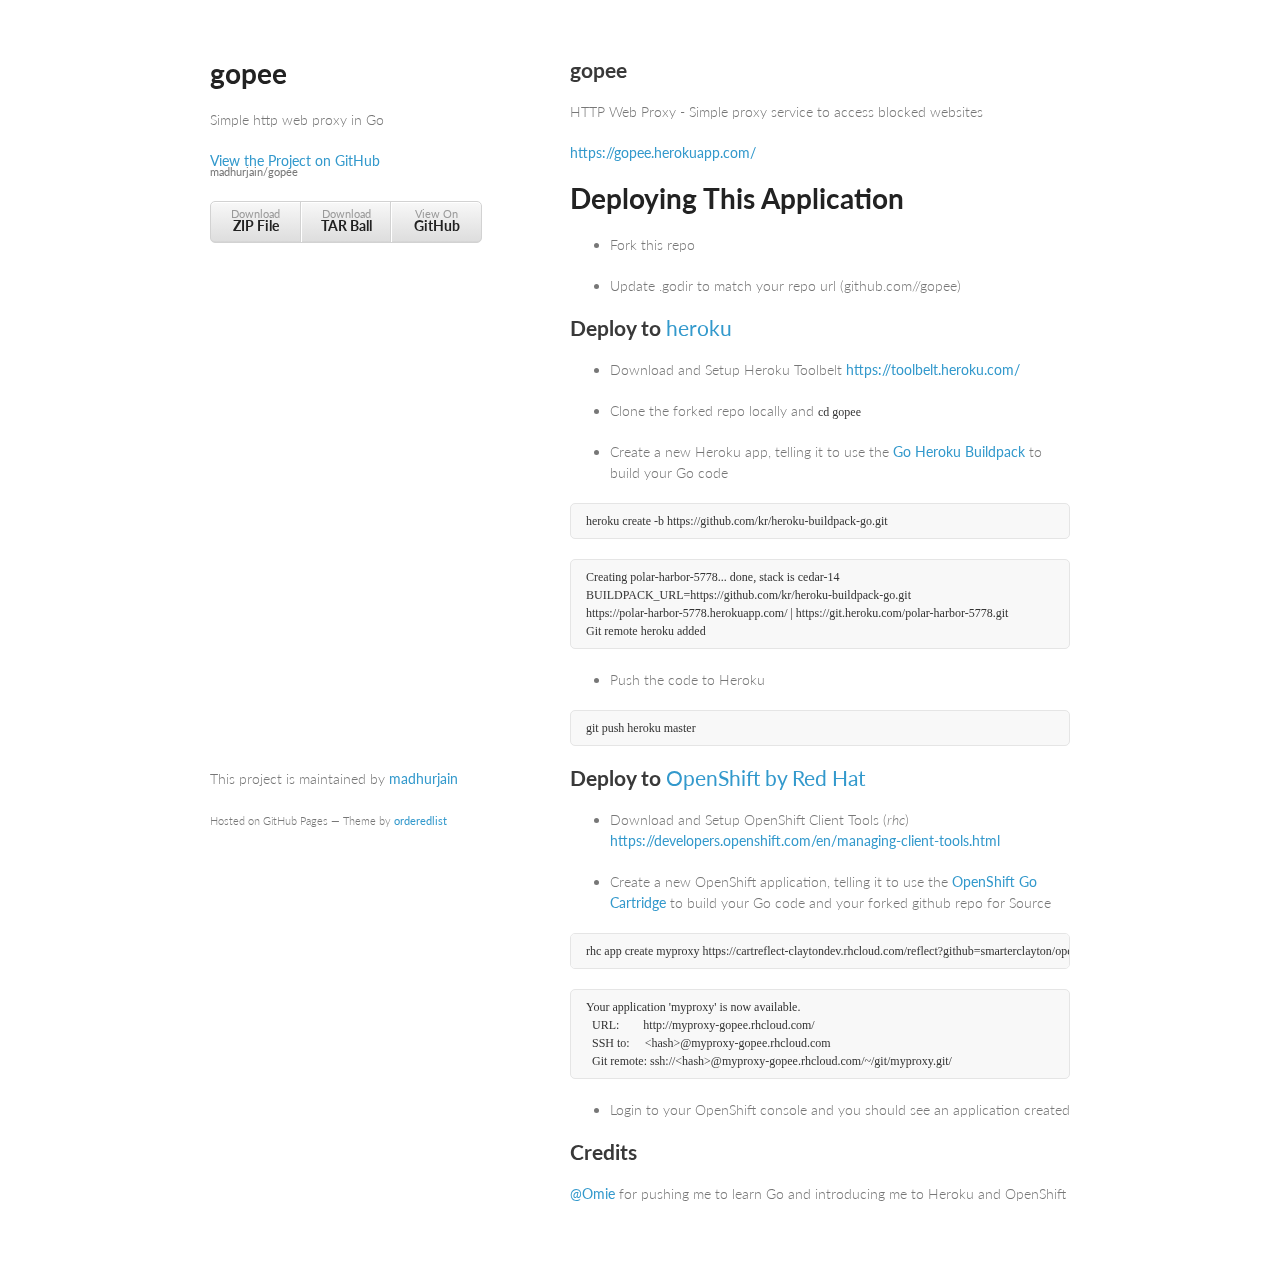
<file: index.html>
<!doctype html>
<html>
  <head>
    <meta charset="utf-8">
    <meta http-equiv="X-UA-Compatible" content="chrome=1">
    <title>gopee by madhurjain</title>

    <link rel="stylesheet" href="stylesheets/styles.css">
    <link rel="stylesheet" href="stylesheets/pygment_trac.css">
    <meta name="viewport" content="width=device-width, initial-scale=1, user-scalable=no">
    <!--[if lt IE 9]>
    <script src="//html5shiv.googlecode.com/svn/trunk/html5.js"></script>
    <![endif]-->
  </head>
  <body>
    <div class="wrapper">
      <header>
        <h1>gopee</h1>
        <p>Simple http web proxy in Go</p>

        <p class="view"><a href="https://github.com/madhurjain/gopee">View the Project on GitHub <small>madhurjain/gopee</small></a></p>


        <ul>
          <li><a href="https://github.com/madhurjain/gopee/zipball/master">Download <strong>ZIP File</strong></a></li>
          <li><a href="https://github.com/madhurjain/gopee/tarball/master">Download <strong>TAR Ball</strong></a></li>
          <li><a href="https://github.com/madhurjain/gopee">View On <strong>GitHub</strong></a></li>
        </ul>
      </header>
      <section>
        <h2>
<a id="gopee" class="anchor" href="#gopee" aria-hidden="true"><span class="octicon octicon-link"></span></a>gopee</h2>

<p>HTTP Web Proxy - Simple proxy service to access blocked websites</p>

<p><a href="https://gopee.herokuapp.com/">https://gopee.herokuapp.com/</a></p>

<h1>
<a id="deploying-this-application" class="anchor" href="#deploying-this-application" aria-hidden="true"><span class="octicon octicon-link"></span></a>Deploying This Application</h1>

<ul>
<li><p>Fork this repo</p></li>
<li><p>Update .godir to match your repo url (github.com//gopee)</p></li>
</ul>

<h2>
<a id="deploy-to-heroku" class="anchor" href="#deploy-to-heroku" aria-hidden="true"><span class="octicon octicon-link"></span></a>Deploy to <a href="https://www.heroku.com/">heroku</a>
</h2>

<ul>
<li><p>Download and Setup Heroku Toolbelt <a href="https://toolbelt.heroku.com/">https://toolbelt.heroku.com/</a></p></li>
<li><p>Clone the forked repo locally and <code>cd gopee</code></p></li>
<li><p>Create a new Heroku app, telling it to use the <a href="https://github.com/kr/heroku-buildpack-go">Go Heroku Buildpack</a> to build your Go code</p></li>
</ul>

<div class="highlight highlight-sh"><pre>heroku create -b https://github.com/kr/heroku-buildpack-go.git</pre></div>

<pre><code>Creating polar-harbor-5778... done, stack is cedar-14
BUILDPACK_URL=https://github.com/kr/heroku-buildpack-go.git
https://polar-harbor-5778.herokuapp.com/ | https://git.heroku.com/polar-harbor-5778.git
Git remote heroku added
</code></pre>

<ul>
<li>Push the code to Heroku</li>
</ul>

<div class="highlight highlight-sh"><pre>git push heroku master</pre></div>

<h2>
<a id="deploy-to-openshift-by-red-hat" class="anchor" href="#deploy-to-openshift-by-red-hat" aria-hidden="true"><span class="octicon octicon-link"></span></a>Deploy to <a href="https://www.openshift.com/">OpenShift by Red Hat</a>
</h2>

<ul>
<li><p>Download and Setup OpenShift Client Tools (<em>rhc</em>) <a href="https://developers.openshift.com/en/managing-client-tools.html">https://developers.openshift.com/en/managing-client-tools.html</a></p></li>
<li><p>Create a new OpenShift application, telling it to use the <a href="https://github.com/smarterclayton/openshift-go-cart">OpenShift Go Cartridge</a> to build your Go code and your forked github repo for Source</p></li>
</ul>

<div class="highlight highlight-sh"><pre>rhc app create myproxy https://cartreflect-claytondev.rhcloud.com/reflect<span class="pl-k">?</span>github=smarterclayton/openshift-go-cart --from-code <span class="pl-k">&lt;</span>forked-github-repo-url<span class="pl-k">&gt;</span></pre></div>

<pre><code>Your application 'myproxy' is now available.
  URL:        http://myproxy-gopee.rhcloud.com/
  SSH to:     &lt;hash&gt;@myproxy-gopee.rhcloud.com
  Git remote: ssh://&lt;hash&gt;@myproxy-gopee.rhcloud.com/~/git/myproxy.git/
</code></pre>

<ul>
<li>Login to your OpenShift console and you should see an application created</li>
</ul>

<h2>
<a id="credits" class="anchor" href="#credits" aria-hidden="true"><span class="octicon octicon-link"></span></a>Credits</h2>

<p><a href="https://github.com/Omie">@Omie</a> for pushing me to learn Go and introducing me to Heroku and OpenShift</p>
      </section>
      <footer>
        <p>This project is maintained by <a href="https://github.com/madhurjain">madhurjain</a></p>
        <p><small>Hosted on GitHub Pages &mdash; Theme by <a href="https://github.com/orderedlist">orderedlist</a></small></p>
      </footer>
    </div>
    <script src="javascripts/scale.fix.js"></script>
    
  </body>
</html>
</file>
<file: stylesheets/styles.css>
@import url(https://fonts.googleapis.com/css?family=Lato:300italic,700italic,300,700);

body {
  padding:50px;
  font:14px/1.5 Lato, "Helvetica Neue", Helvetica, Arial, sans-serif;
  color:#777;
  font-weight:300;
}

h1, h2, h3, h4, h5, h6 {
  color:#222;
  margin:0 0 20px;
}

p, ul, ol, table, pre, dl {
  margin:0 0 20px;
}

h1, h2, h3 {
  line-height:1.1;
}

h1 {
  font-size:28px;
}

h2 {
  color:#393939;
}

h3, h4, h5, h6 {
  color:#494949;
}

a {
  color:#39c;
  font-weight:400;
  text-decoration:none;
}

a small {
  font-size:11px;
  color:#777;
  margin-top:-0.6em;
  display:block;
}

.wrapper {
  width:860px;
  margin:0 auto;
}

blockquote {
  border-left:1px solid #e5e5e5;
  margin:0;
  padding:0 0 0 20px;
  font-style:italic;
}

code, pre {
  font-family:Monaco, Bitstream Vera Sans Mono, Lucida Console, Terminal;
  color:#333;
  font-size:12px;
}

pre {
  padding:8px 15px;
  background: #f8f8f8;  
  border-radius:5px;
  border:1px solid #e5e5e5;
  overflow-x: auto;
}

table {
  width:100%;
  border-collapse:collapse;
}

th, td {
  text-align:left;
  padding:5px 10px;
  border-bottom:1px solid #e5e5e5;
}

dt {
  color:#444;
  font-weight:700;
}

th {
  color:#444;
}

img {
  max-width:100%;
}

header {
  width:270px;
  float:left;
  position:fixed;
}

header ul {
  list-style:none;
  height:40px;
  
  padding:0;
  
  background: #eee;
  background: -moz-linear-gradient(top, #f8f8f8 0%, #dddddd 100%);
  background: -webkit-gradient(linear, left top, left bottom, color-stop(0%,#f8f8f8), color-stop(100%,#dddddd));
  background: -webkit-linear-gradient(top, #f8f8f8 0%,#dddddd 100%);
  background: -o-linear-gradient(top, #f8f8f8 0%,#dddddd 100%);
  background: -ms-linear-gradient(top, #f8f8f8 0%,#dddddd 100%);
  background: linear-gradient(top, #f8f8f8 0%,#dddddd 100%);
  
  border-radius:5px;
  border:1px solid #d2d2d2;
  box-shadow:inset #fff 0 1px 0, inset rgba(0,0,0,0.03) 0 -1px 0;
  width:270px;
}

header li {
  width:89px;
  float:left;
  border-right:1px solid #d2d2d2;
  height:40px;
}

header ul a {
  line-height:1;
  font-size:11px;
  color:#999;
  display:block;
  text-align:center;
  padding-top:6px;
  height:40px;
}

strong {
  color:#222;
  font-weight:700;
}

header ul li + li {
  width:88px;
  border-left:1px solid #fff;
}

header ul li + li + li {
  border-right:none;
  width:89px;
}

header ul a strong {
  font-size:14px;
  display:block;
  color:#222;
}

section {
  width:500px;
  float:right;
  padding-bottom:50px;
}

small {
  font-size:11px;
}

hr {
  border:0;
  background:#e5e5e5;
  height:1px;
  margin:0 0 20px;
}

footer {
  width:270px;
  float:left;
  position:fixed;
  bottom:50px;
}

@media print, screen and (max-width: 960px) {
  
  div.wrapper {
    width:auto;
    margin:0;
  }
  
  header, section, footer {
    float:none;
    position:static;
    width:auto;
  }
  
  header {
    padding-right:320px;
  }
  
  section {
    border:1px solid #e5e5e5;
    border-width:1px 0;
    padding:20px 0;
    margin:0 0 20px;
  }
  
  header a small {
    display:inline;
  }
  
  header ul {
    position:absolute;
    right:50px;
    top:52px;
  }
}

@media print, screen and (max-width: 720px) {
  body {
    word-wrap:break-word;
  }
  
  header {
    padding:0;
  }
  
  header ul, header p.view {
    position:static;
  }
  
  pre, code {
    word-wrap:normal;
  }
}

@media print, screen and (max-width: 480px) {
  body {
    padding:15px;
  }
  
  header ul {
    display:none;
  }
}

@media print {
  body {
    padding:0.4in;
    font-size:12pt;
    color:#444;
  }
}
</file>
<file: stylesheets/pygment_trac.css>
.highlight  { background: #ffffff; }
.highlight .c { color: #999988; font-style: italic } /* Comment */
.highlight .err { color: #a61717; background-color: #e3d2d2 } /* Error */
.highlight .k { font-weight: bold } /* Keyword */
.highlight .o { font-weight: bold } /* Operator */
.highlight .cm { color: #999988; font-style: italic } /* Comment.Multiline */
.highlight .cp { color: #999999; font-weight: bold } /* Comment.Preproc */
.highlight .c1 { color: #999988; font-style: italic } /* Comment.Single */
.highlight .cs { color: #999999; font-weight: bold; font-style: italic } /* Comment.Special */
.highlight .gd { color: #000000; background-color: #ffdddd } /* Generic.Deleted */
.highlight .gd .x { color: #000000; background-color: #ffaaaa } /* Generic.Deleted.Specific */
.highlight .ge { font-style: italic } /* Generic.Emph */
.highlight .gr { color: #aa0000 } /* Generic.Error */
.highlight .gh { color: #999999 } /* Generic.Heading */
.highlight .gi { color: #000000; background-color: #ddffdd } /* Generic.Inserted */
.highlight .gi .x { color: #000000; background-color: #aaffaa } /* Generic.Inserted.Specific */
.highlight .go { color: #888888 } /* Generic.Output */
.highlight .gp { color: #555555 } /* Generic.Prompt */
.highlight .gs { font-weight: bold } /* Generic.Strong */
.highlight .gu { color: #800080; font-weight: bold; } /* Generic.Subheading */
.highlight .gt { color: #aa0000 } /* Generic.Traceback */
.highlight .kc { font-weight: bold } /* Keyword.Constant */
.highlight .kd { font-weight: bold } /* Keyword.Declaration */
.highlight .kn { font-weight: bold } /* Keyword.Namespace */
.highlight .kp { font-weight: bold } /* Keyword.Pseudo */
.highlight .kr { font-weight: bold } /* Keyword.Reserved */
.highlight .kt { color: #445588; font-weight: bold } /* Keyword.Type */
.highlight .m { color: #009999 } /* Literal.Number */
.highlight .s { color: #d14 } /* Literal.String */
.highlight .na { color: #008080 } /* Name.Attribute */
.highlight .nb { color: #0086B3 } /* Name.Builtin */
.highlight .nc { color: #445588; font-weight: bold } /* Name.Class */
.highlight .no { color: #008080 } /* Name.Constant */
.highlight .ni { color: #800080 } /* Name.Entity */
.highlight .ne { color: #990000; font-weight: bold } /* Name.Exception */
.highlight .nf { color: #990000; font-weight: bold } /* Name.Function */
.highlight .nn { color: #555555 } /* Name.Namespace */
.highlight .nt { color: #000080 } /* Name.Tag */
.highlight .nv { color: #008080 } /* Name.Variable */
.highlight .ow { font-weight: bold } /* Operator.Word */
.highlight .w { color: #bbbbbb } /* Text.Whitespace */
.highlight .mf { color: #009999 } /* Literal.Number.Float */
.highlight .mh { color: #009999 } /* Literal.Number.Hex */
.highlight .mi { color: #009999 } /* Literal.Number.Integer */
.highlight .mo { color: #009999 } /* Literal.Number.Oct */
.highlight .sb { color: #d14 } /* Literal.String.Backtick */
.highlight .sc { color: #d14 } /* Literal.String.Char */
.highlight .sd { color: #d14 } /* Literal.String.Doc */
.highlight .s2 { color: #d14 } /* Literal.String.Double */
.highlight .se { color: #d14 } /* Literal.String.Escape */
.highlight .sh { color: #d14 } /* Literal.String.Heredoc */
.highlight .si { color: #d14 } /* Literal.String.Interpol */
.highlight .sx { color: #d14 } /* Literal.String.Other */
.highlight .sr { color: #009926 } /* Literal.String.Regex */
.highlight .s1 { color: #d14 } /* Literal.String.Single */
.highlight .ss { color: #990073 } /* Literal.String.Symbol */
.highlight .bp { color: #999999 } /* Name.Builtin.Pseudo */
.highlight .vc { color: #008080 } /* Name.Variable.Class */
.highlight .vg { color: #008080 } /* Name.Variable.Global */
.highlight .vi { color: #008080 } /* Name.Variable.Instance */
.highlight .il { color: #009999 } /* Literal.Number.Integer.Long */

.type-csharp .highlight .k { color: #0000FF }
.type-csharp .highlight .kt { color: #0000FF }
.type-csharp .highlight .nf { color: #000000; font-weight: normal }
.type-csharp .highlight .nc { color: #2B91AF }
.type-csharp .highlight .nn { color: #000000 }
.type-csharp .highlight .s { color: #A31515 }
.type-csharp .highlight .sc { color: #A31515 }
</file>
